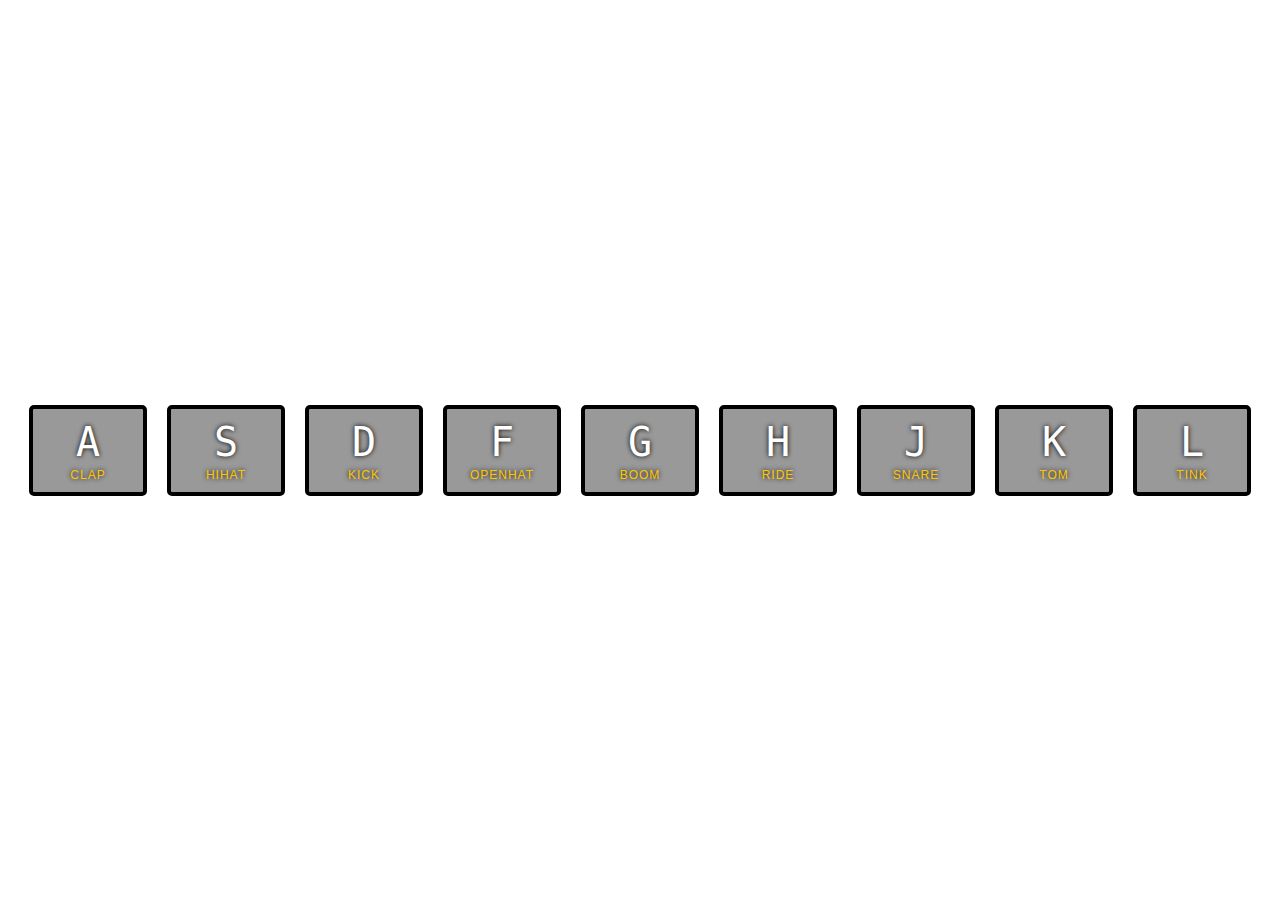
<file: 01-JS Drum Kit/index.html>
<!DOCTYPE html>
<html>
    <head>
        <meta charset="UTF-8">
        <title>JS Drum kit</title>
        <link rel="stylesheet" href="style.css">
    </head>

    <body>

        <div class="keys">
            <div data-key="65" class="key">
                <kbd>A</kbd>
                <span class="sound">clap</span>
            </div>
            <div data-key="83" class="key">
                <kbd>S</kbd>
                <span class="sound">hihat</span>
            </div>
            <div data-key="68" class="key">
                <kbd>D</kbd>
                <span class="sound">kick</span>
            </div>
            <div data-key="70" class="key">
                <kbd>F</kbd>
                <span class="sound">openhat</span>
            </div>
            <div data-key="71" class="key">
                <kbd>G</kbd>
                <span class="sound">boom</span>
            </div>
            <div data-key="72" class="key">
                <kbd>H</kbd>
                <span class="sound">ride</span>
            </div>
            <div data-key="74" class="key">
                <kbd>J</kbd>
                <span class="sound">snare</span>
            </div>
            <div data-key="75" class="key">
                <kbd>K</kbd>
                <span class="sound">tom</span>
            </div>
            <div data-key="76" class="key">
                <kbd>L</kbd>
                <span class="sound">tink</span>
            </div>
            
        </div>


        <audio data-key="65" src="sounds/clap.wav"></audio>
        <audio data-key="83" src="sounds/hihat.wav"></audio>
        <audio data-key="68" src="sounds/kick.wav"></audio>
        <audio data-key="70" src="sounds/openhat.wav"></audio>
        <audio data-key="71" src="sounds/boom.wav"></audio>
        <audio data-key="72" src="sounds/ride.wav"></audio>
        <audio data-key="74" src="sounds/snare.wav"></audio>
        <audio data-key="75" src="sounds/tom.wav"></audio>
        <audio data-key="76" src="sounds/tink.wav"></audio>

        <script>
            
            function playSound(e){
                /**
                 ` `: ES6 template literals 
                 https://developer.mozilla.org/en-US/docs/Web/JavaScript/Reference/Template_literals
                 https://developers.google.com/web/updates/2015/01/ES6-Template-Strings
                 */
                const audio = document.querySelector(`audio[data-key="${e.keyCode}"]`);
                const key   = document.querySelector(`div[data-key="${e.keyCode}"]`);
                if(!audio || !key)
                    return;

                key.classList.add('playing');
                audio.currentTime = 0; // Rewind to the start
                audio.play(); // Play the audio.
            };

            function removeTransition(e){
                if(e.propertyName !== 'transform') return; // Skip if it's not a transform.
                e.target.classList.remove('playing');
            }

            const keys = Array.from(document.querySelectorAll('.key'));
            // Transition event occurs when a CSS transition has completed. 
            keys.forEach(key => key.addEventListener('transitionend', removeTransition)); 

            window.addEventListener('keydown',  playSound);

        </script>

    </body>




</html>
</file>
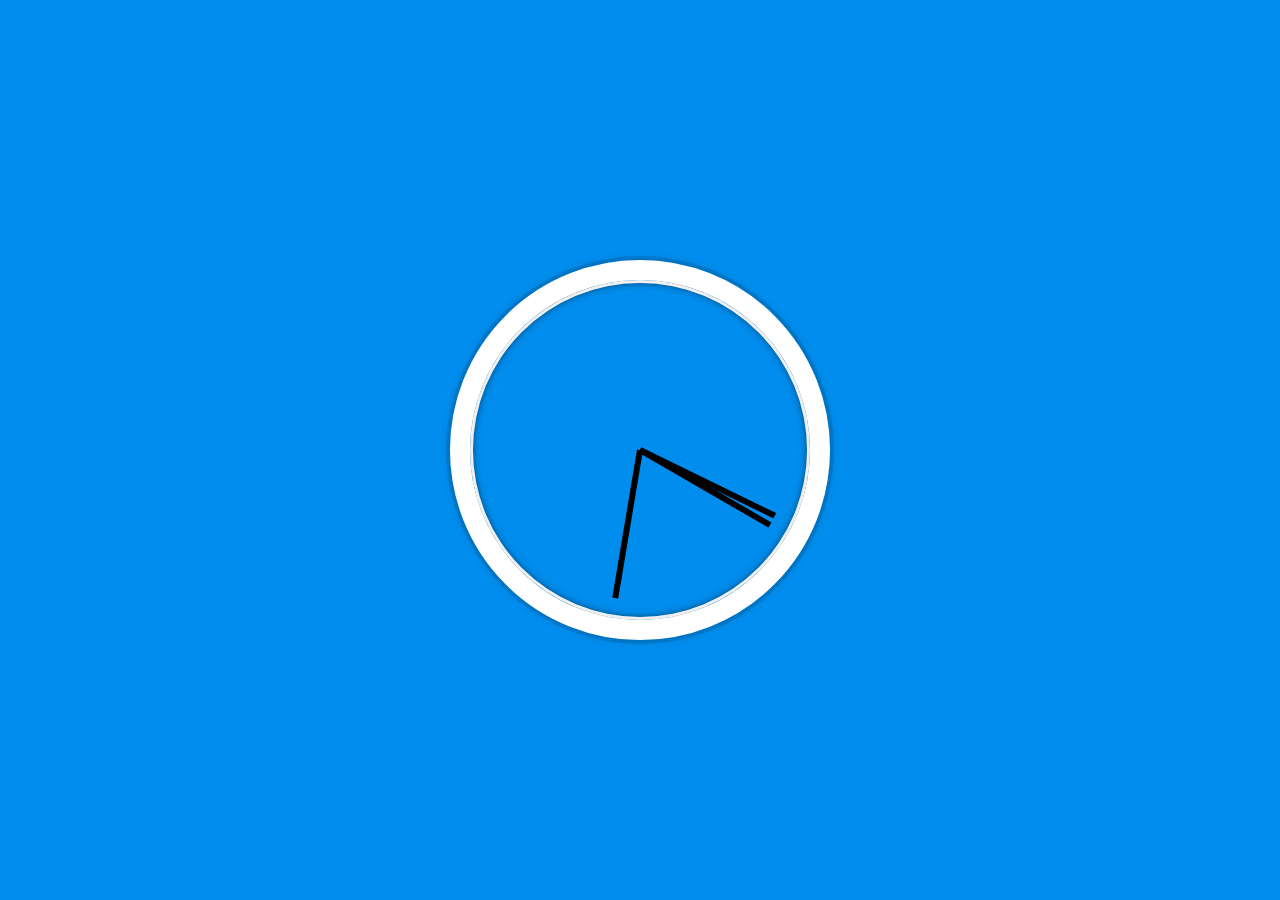
<file: 02-JS&CSS Clock/index.html>
<!DOCTYPE html>
<html>
    <head>
        <meta charset="UTF-8">
        <title>JS CSS Clock</title>
        <link rel="stylesheet" href="style.css">
    </head>
    <body>

        <div class="clock">
            <div class="clock-face">
                <div class="hand hour-hand"></div>
                <div class="hand min-hand"></div>
                <div class="hand second-hand"></div>
            </div>
        </div>

        <script>
            const secondHand = document.querySelector(".second-hand");
            const minsHand   = document.querySelector(".min-hand");
            const hourHand   = document.querySelector(".hour-hand");

            function setDate(){
                const now = new Date();

                const seconds = now.getSeconds();
                const secondsDegrees = ((seconds/60)*360)+90; // +90 as we have added tranform 90deg by default
                secondHand.style.transform = `rotate(${secondsDegrees}deg)`;

                const mins = now.getMinutes();
                // Mins to degrees , 60 mins -> 360deg 
                const minsDegrees = ((mins / 60) * 360) + ((seconds/60)*6)+90; // 
                minsHand.style.transform = `rotate(${minsDegrees}deg)`;

                const hour = now.getHours();
                const hourDegrees = ((hour/12)*360)+((mins/60)*30)+90;
                hourHand.style.transform = `rotate(${hourDegrees}deg)`;
            }
            setDate();

            setInterval(setDate,1000);

        </script>

    </body>
</html>
</file>
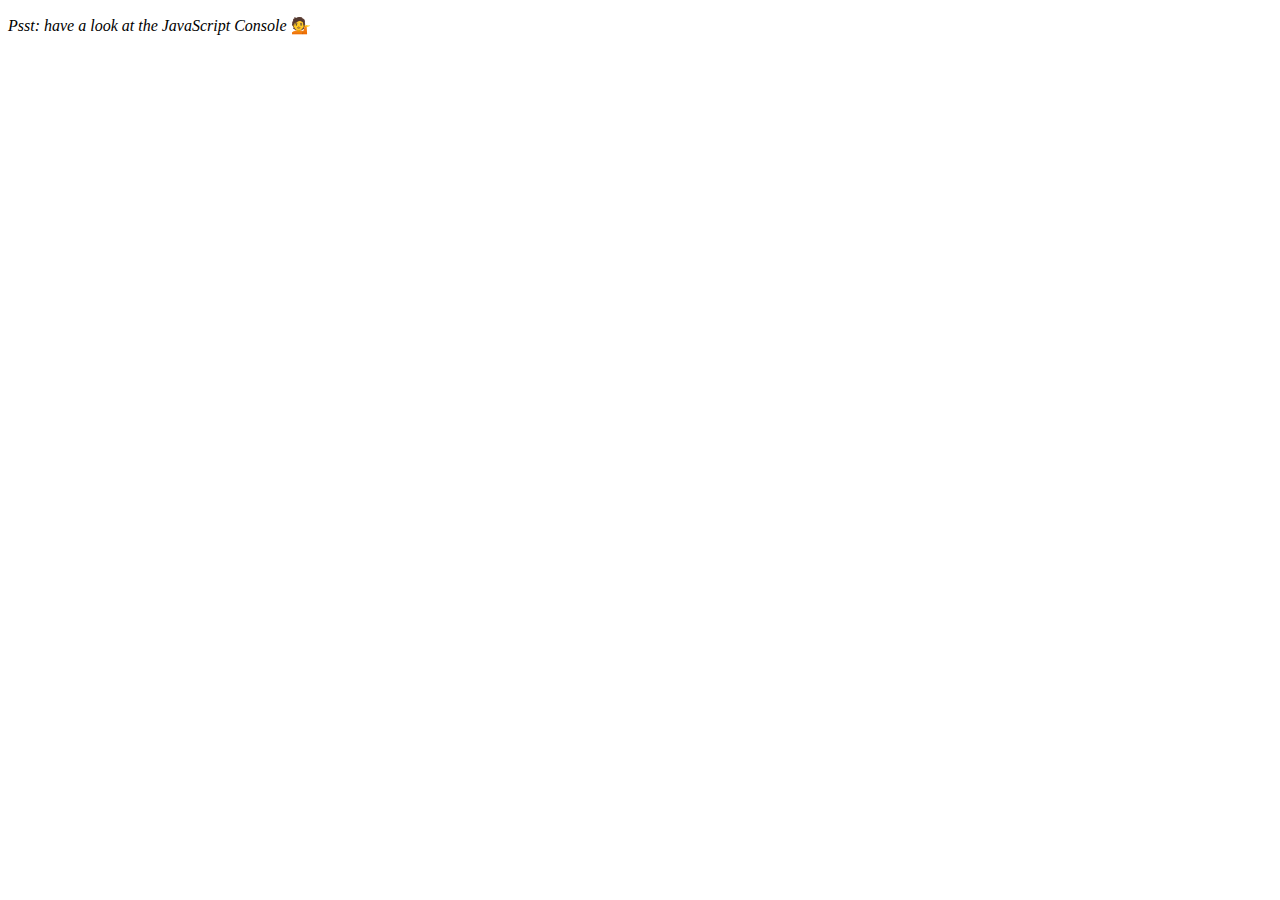
<file: 04-Array Cardio Day1/index.html>
<!DOCTYPE html>
<html>
    <head>
        <meta charset="UTF-8">
        <title>Array Cardio</title>
    </head>
    <body>
        <p><em>Psst: have a look at the JavaScript Console</em> 💁</p>

        <script>

            const inventors = [
                    { first: 'Albert', last: 'Einstein', year: 1879, passed: 1955 },
                    { first: 'Isaac', last: 'Newton', year: 1643, passed: 1727 },
                    { first: 'Galileo', last: 'Galilei', year: 1564, passed: 1642 },
                    { first: 'Marie', last: 'Curie', year: 1867, passed: 1934 },
                    { first: 'Johannes', last: 'Kepler', year: 1571, passed: 1630 },
                    { first: 'Nicolaus', last: 'Copernicus', year: 1473, passed: 1543 },
                    { first: 'Max', last: 'Planck', year: 1858, passed: 1947 },
                    { first: 'Katherine', last: 'Blodgett', year: 1898, passed: 1979 },
                    { first: 'Ada', last: 'Lovelace', year: 1815, passed: 1852 },
                    { first: 'Sarah E.', last: 'Goode', year: 1855, passed: 1905 },
                    { first: 'Lise', last: 'Meitner', year: 1878, passed: 1968 },
                    { first: 'Hanna', last: 'Hammarström', year: 1829, passed: 1909 }
            ];
            const people = ['Beck, Glenn', 'Becker, Carl', 'Beckett, Samuel', 'Beddoes, Mick', 'Beecher, Henry', 'Beethoven, Ludwig', 'Begin, Menachem', 'Belloc, Hilaire', 'Bellow, Saul', 'Benchley, Robert', 'Benenson, Peter', 'Ben-Gurion, David', 'Benjamin, Walter', 'Benn, Tony', 'Bennington, Chester', 'Benson, Leana', 'Bent, Silas', 'Bentsen, Lloyd', 'Berger, Ric', 'Bergman, Ingmar', 'Berio, Luciano', 'Berle, Milton', 'Berlin, Irving', 'Berne, Eric', 'Bernhard, Sandra', 'Berra, Yogi', 'Berry, Halle', 'Berry, Wendell', 'Bethea, Erin', 'Bevan, Aneurin', 'Bevel, Ken', 'Biden, Joseph', 'Bierce, Ambrose', 'Biko, Steve', 'Billings, Josh', 'Biondo, Frank', 'Birrell, Augustine', 'Black, Elk', 'Blair, Robert', 'Blair, Tony', 'Blake, William'];

            // Array.prototype.filter()
            // 1. Filter the list of inventors for those who were born in the 1500's
            const fifteen = inventors.filter( inventor =>  (inventor.year >= 1500 && inventor.year < 1600));
            console.table(fifteen);

            // Array.prototype.map() 
            // 2. Give us an array of the inventory first and last names. 
            const fullNames = inventors.map( inventor => `${inventor.first} ${inventor.last}`);
            console.log(fullNames);


            // Array.prototype.sort()
            // 3. Sort the inventors by birthdate , oldest to yougest.
            const ordered = inventors.sort((a,b) => a.year>b.year?1:-1);
            console.table(ordered);

            // Array.prototype.reduce()
            // 4. How many years did all the inventors live ? 
            const totalYears = inventors.reduce((total, inventor) => {
                return total +=(inventor.passed - inventor.year);
            },0);
            console.log(totalYears);

            // 5. Sort the inventors by years lived. 
            const oldest = inventors.sort((a, b) => {
                const lastGuy = a.passed - a.year;
                const nextGuy = b.passed - b.year;
                return lastGuy > nextGuy ? -1 : 1;
            });
            console.table(oldest);

            // 6. Create a list of boulevards in paris that contain 'de' anywhere in the name. 
            // https://en.wikipedia.org/wiki/Category:Boulevards_in_Paris
           /* const category = document.querySelector('.mw-category');
            const links    = Array.from(category.querySelectorAll("a"));
            const de       = links 
                                .map(link => link.textContent)
                                .filter(streetName => streetName.include('de'));
            */                

            // 7. Sort exercise 
            // Sort the people alphabetically by last name
            // const sortByAlphabets = people.sort((a,b) => a.split(",")[1].trim() > b.split(",")[1].trim() ? 1 : -1);

            const sortByAlphabets = people.sort((a, b) => {
              const [aLast, aFirst]  = a.split(", ");
              const [bLast, bFirst] = b.split(", "); 
              return aLast > bLast ? 1 : -1;
            });

            console.table(sortByAlphabets);

            // 8. Reduce Exercise 
            // Sum up the instances of each these. 
            const data = ['car', 'car', 'truck', 'truck', 'bike', 'walk', 'car', 'van', 'bike', 'walk', 'car', 'van', 'car', 'truck'];
            const transportation = data.reduce(function(obj, item){
                console.log(item);
                if(!obj[item])
                    obj[item] = 0;

                obj[item]++;
                return obj;
            },{});

            console.table(transportation);

        </script>
    </body>

</html>
</file>
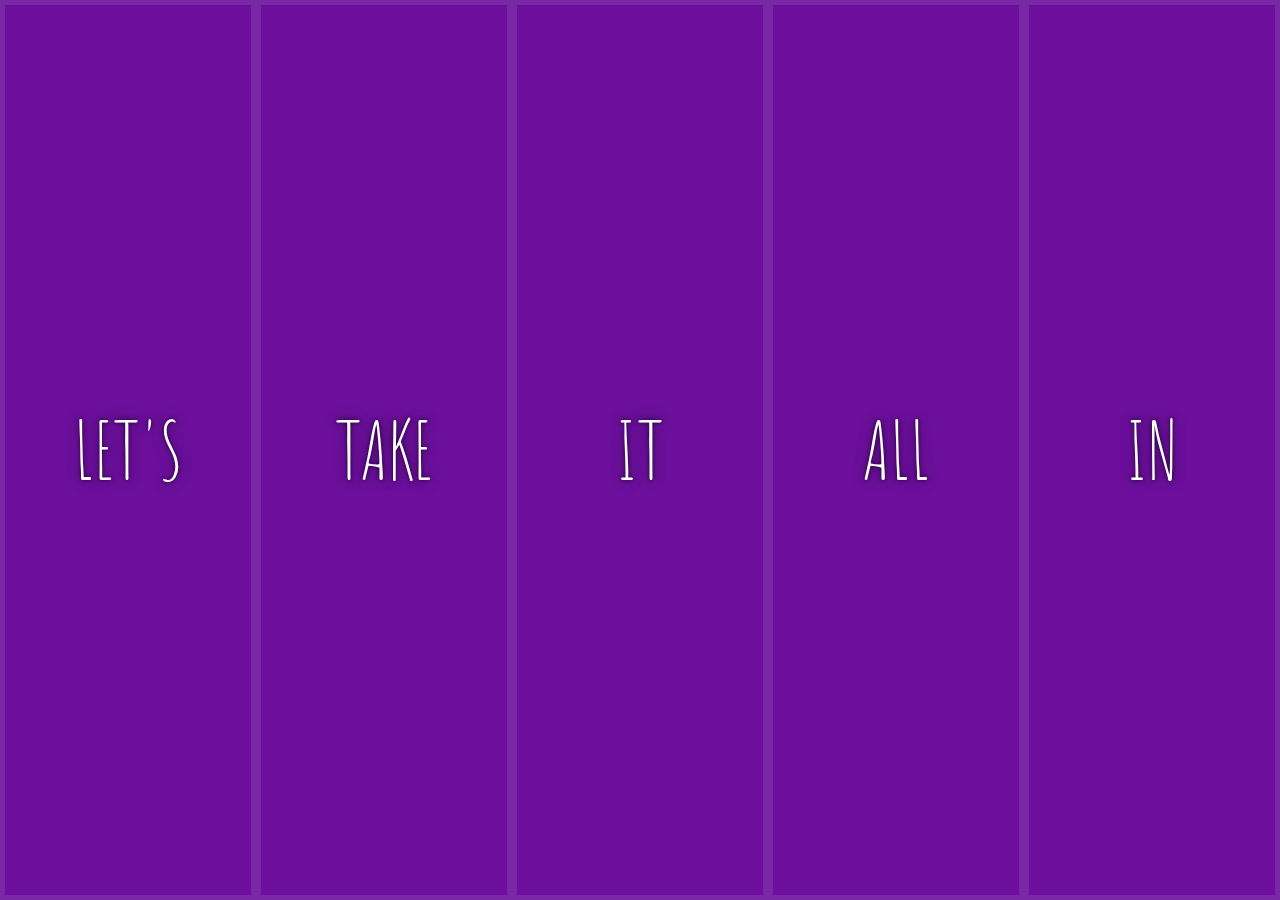
<file: 05-Flex Panel Gallery/index.html>
<!DOCTYPE html>
<html lang="en">
    <head>
        <meta charset="UTF-8">
        <title>Flex Panel</title>
        <link href='https://fonts.googleapis.com/css?family=Amatic+SC' rel='stylesheet' type='text/css'>
        <link rel="stylesheet" href="style.css">
    </head>
    <body>
        <div class="panels">
            <div class="panel panel1">
                <p>Hey</p>
                <p>Let's</p>
                <p>Dance</p>
            </div>
            <div class="panel panel2">
                <p>Give</p>
                <p>Take</p>
                <p>Receive</p>
            </div>
            <div class="panel panel3">
                <p>Experience</p>
                <p>It</p>
                <p>Today</p>
            </div>
            <div class="panel panel4">
                <p>Give</p>
                <p>All</p>
                <p>You can</p>
            </div>
            <div class="panel panel5">
                <p>Life</p>
                <p>In</p>
                <p>Motion</p>
            </div>
        </div>

        <script>
             const panels = document.querySelectorAll('.panel');
            function toggleOpen() {
                console.log('Hello');
                this.classList.toggle('open');
            }
            function toggleActive(e) {
                console.log(e.propertyName);
                if (e.propertyName.includes('flex')) {
                    this.classList.toggle('open-active');
                }
            }
            panels.forEach(panel => panel.addEventListener('click', toggleOpen));
            panels.forEach(panel => panel.addEventListener('transitionend', toggleActive));

        </script>
    </body>
</html>
</file>
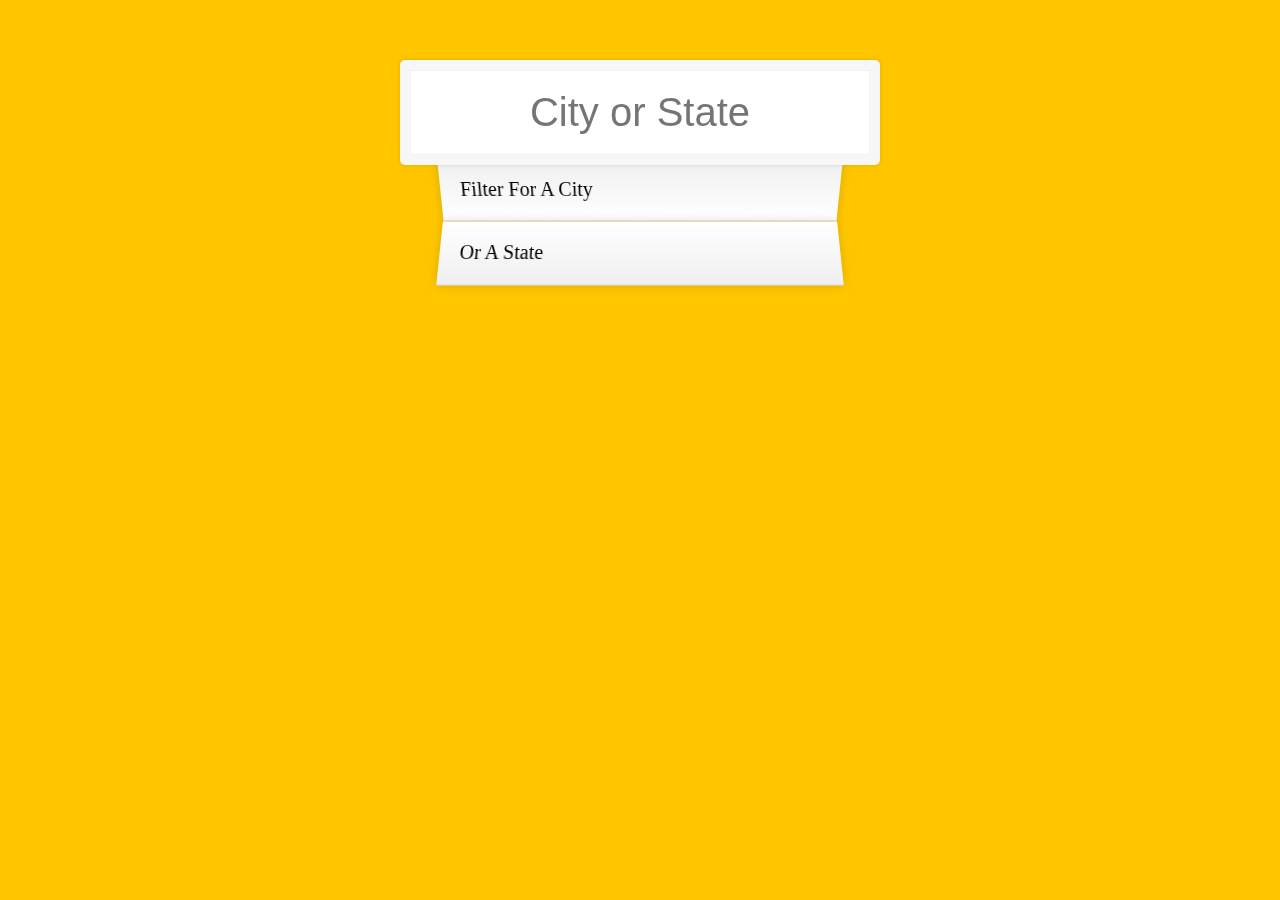
<file: 06-Type Ahead/index.html>
<!DOCTYPE html> 
<head>
    <head>
        <meta charset="UTF-8">
        <title>Type Ahead</title>
        <link rel="stylesheet" href="style.css">
    </head>
    <body>
        
        <form class="search-form">
            <input type="text" class="search" placeholder="City or State">
            <ul class="suggestions">
                <li>Filter for a city</li>
                <li>or a state</li>
            </ul>
        </form>
        
        <script>
            
            const endpoint = 'https://gist.githubusercontent.com/Miserlou/c5cd8364bf9b2420bb29/raw/2bf258763cdddd704f8ffd3ea9a3e81d25e2c6f6/cities.json';

            const cities = [];
            fetch(endpoint)
                .then(blob => blob.json())
                .then(data => cities.push(...data));
            

            function findMatches(wordToMatch , cities){
                return cities.filter(place => {
                    // here we need to figure out if the city or state matches with searches.
                    
                    const regex = new RegExp(wordToMatch , 'gi');
                    return place.city.match(regex) || place.state.match(regex);
                });
            }

            function numberWithCommas(x) {
                return x.toString().replace(/\B(?=(\d{3})+(?!\d))/g, ',');
            }

            function displayMatches() {
                console.log(this.value);
                const matchArray = findMatches(this.value, cities);

                const html = matchArray.map(place => {
                    const regex = new RegExp(this.value, "gi");
                    const cityName = place.city.replace(regex, `<span class='hl'>${this.value}</span>`);
                    const stateName = place.state.replace(regex, `<span class='hl'>${this.value}</span>`);

                     return `
                        <li>
                            <span class="name">${cityName}, ${stateName}</span>
                            <span class="population">${numberWithCommas(place.population)}</span>
                        </li>
                    `;
                }).join('');

                suggestions.innerHTML = html;
            }

            const searchInput = document.querySelector('.search');
            const suggestions = document.querySelector('.suggestions');

            searchInput.addEventListener('change', displayMatches);
            searchInput.addEventListener('keyup', displayMatches);


            /**
                Sort by location , rank etc information which is available in the json.
            
            **/

        </script>
    </body>

</head>
</file>
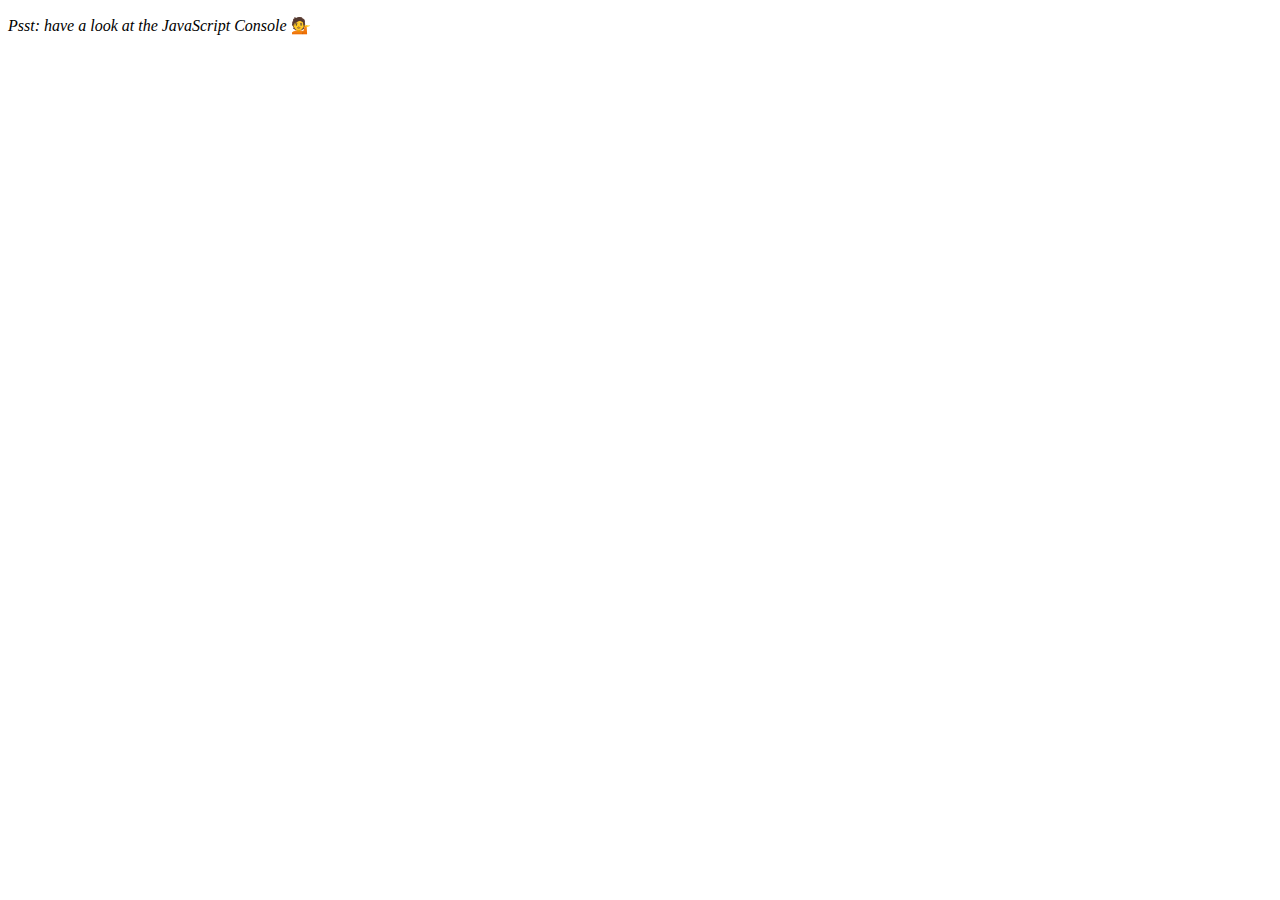
<file: 07-Array Cardio Day2/index.html>
<!DOCTYPE html>
<html lang="en">

<head>
    <meta charset="UTF-8">
    <title>Array Cardio 💪💪</title>
</head>

<body>
    <p><em>Psst: have a look at the JavaScript Console</em> 💁</p>
    <script>
        // ## Array Cardio Day 2
        const people = [
            { name: 'Wes', year: 1988 },
            { name: 'Kait', year: 1986 },
            { name: 'Irv', year: 1970 },
            { name: 'Lux', year: 2015 }
        ];
        const comments = [
            { text: 'Love this!', id: 523423 },
            { text: 'Super good', id: 823423 },
            { text: 'You are the best', id: 2039842 },
            { text: 'Ramen is my fav food ever', id: 123523 },
            { text: 'Nice Nice Nice!', id: 542328 }
        ];
    // Some and Every Checks
    // Array.prototype.some() // is at least one person 19 or older?
    const isAdult = people.some(person => ((new Date()).getFullYear()) - person.year >= 19);
    console.log({isAdult});

    // Array.prototype.every() // is everyone 19 or older?
    const allAdults = people.every(person => ((new Date()).getFullYear()) - person.year >= 19);
    console.log({ allAdults });


    // Array.prototype.find()
    // Find is like filter, but instead returns just the one you are looking for
    // find the comment with the ID of 823423
    const comment = comments.find(comment => comment.id === 823423);
    console.log(comment);

    // Array.prototype.findIndex()
    // Find the comment with this ID
    // delete the comment with the ID of 823423
    const index = comments.findIndex(comment => comment.id == 823423);
    console.log(index);
    // comments.splice(index,1);
    // ... Spread operator.
    const newComments = [
        ...comments.slice(0, index),
        ...comments.slice(index+1)
    ];

    console.table(newComments);


    </script>
</body>

</html>
</file>
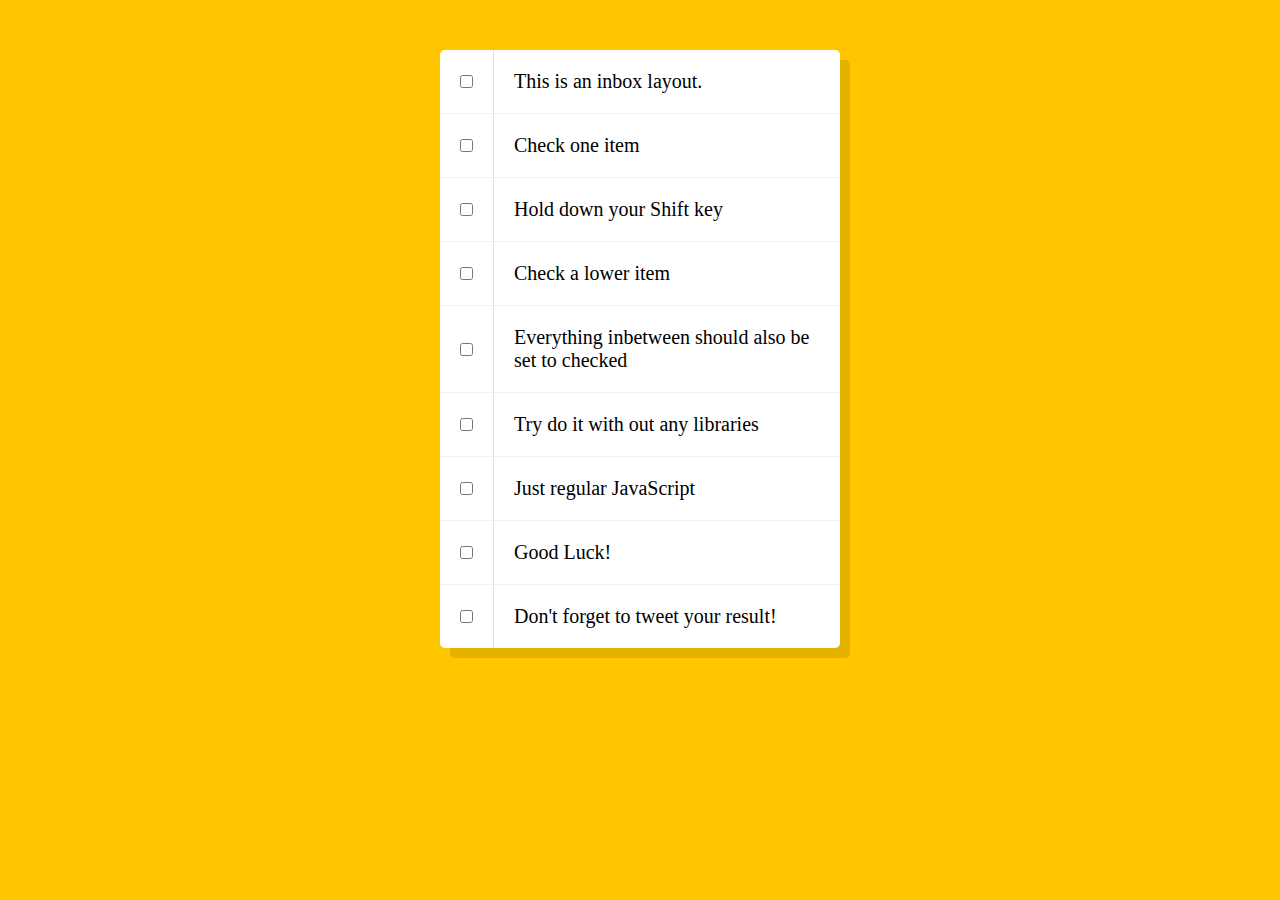
<file: 10-Hold Shift and Check Checkboxes/index.html>
<!DOCTYPE html>
<html lang="en">

<head>
    <meta charset="UTF-8">
    <title>Hold Shift to Check Multiple Checkboxes</title>
    <link rel="stylesheet" href="style.css">
</head>

<body>
    
    <!--
   The following is a common layout you would see in an email client.
   When a user clicks a checkbox, holds Shift, and then clicks another checkbox a few rows down, all the checkboxes inbetween those two checkboxes should be checked.
  -->
    <div class="inbox">
        <div class="item">
            <input type="checkbox">
            <p>This is an inbox layout.</p>
        </div>
        <div class="item">
            <input type="checkbox">
            <p>Check one item</p>
        </div>
        <div class="item">
            <input type="checkbox">
            <p>Hold down your Shift key</p>
        </div>
        <div class="item">
            <input type="checkbox">
            <p>Check a lower item</p>
        </div>
        <div class="item">
            <input type="checkbox">
            <p>Everything inbetween should also be set to checked</p>
        </div>
        <div class="item">
            <input type="checkbox">
            <p>Try do it with out any libraries</p>
        </div>
        <div class="item">
            <input type="checkbox">
            <p>Just regular JavaScript</p>
        </div>
        <div class="item">
            <input type="checkbox">
            <p>Good Luck!</p>
        </div>
        <div class="item">
            <input type="checkbox">
            <p>Don't forget to tweet your result!</p>
        </div>
    </div>

    <script>

        const checkboxes = document.querySelectorAll('.inbox input[type="checkbox"]');
            let lastChecked;
            function handleCheck(e) {
                // Check if they had the shift key down
                // AND check that they are checking it
                let inBetween = false;
                if (e.shiftKey && this.checked) {
                    // go ahead and do what we please
                    // loop over every single checkbox
                    checkboxes.forEach(checkbox => {
                        console.log(checkbox);
                        if (checkbox === this || checkbox === lastChecked) {
                            inBetween = !inBetween;
                            console.log('Starting to check them inbetween!');
                        }
                        if (inBetween) {
                            checkbox.checked = true;
                        }
                    });
                }
                lastChecked = this;
            }
            checkboxes.forEach(checkbox => checkbox.addEventListener('click', handleCheck));
    </script>
</body>

</html>
</file>
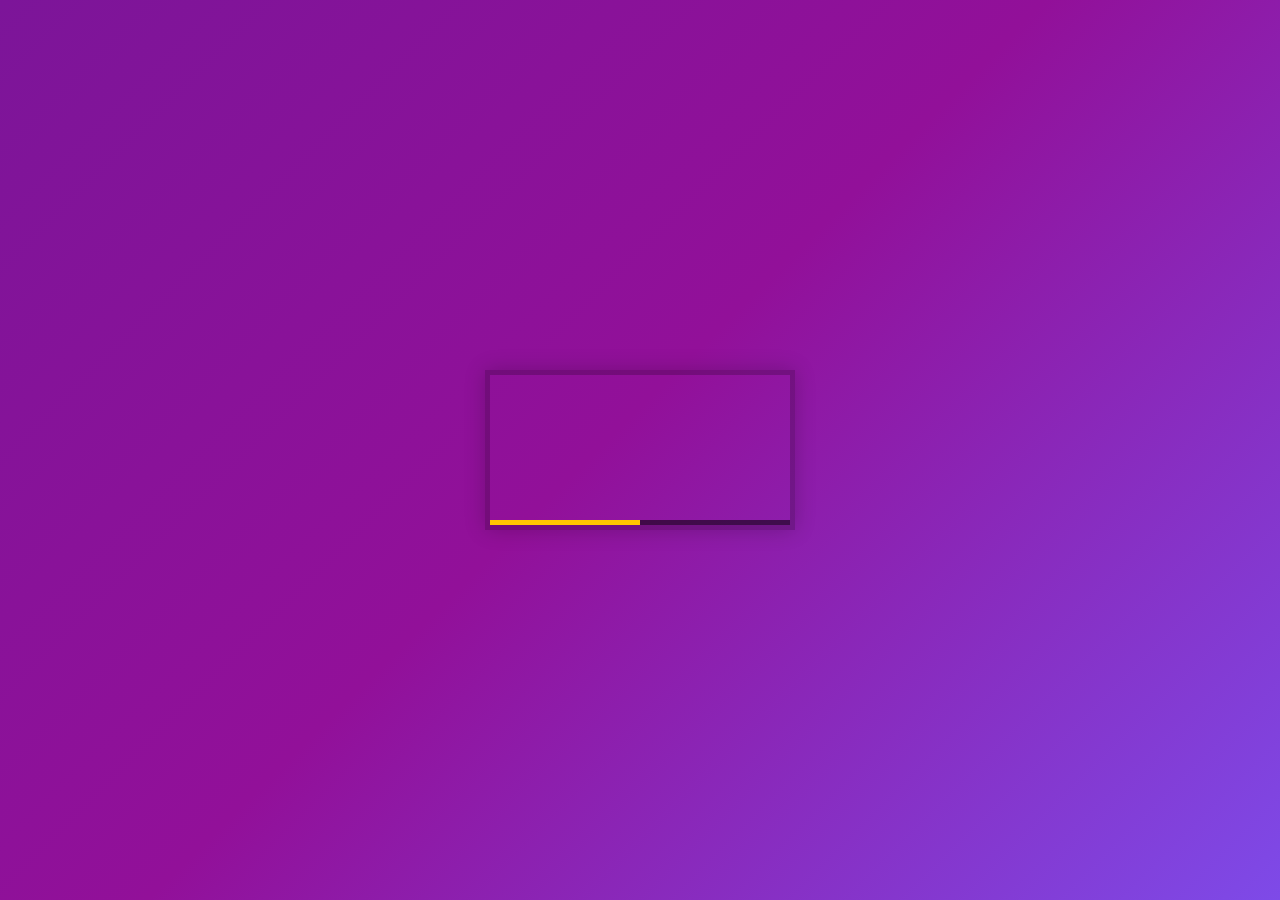
<file: 11- Custom Video Player/index.html>
<!DOCTYPE html>
<html lang="en">

<head>
    <meta charset="UTF-8">
    <title>HTML Video Player</title>
    <link rel="stylesheet" href="style.css">
</head>

<body>

    <div class="player">
        <video class="player__video viewer" src="https://player.vimeo.com/external/194837908.sd.mp4?s=c350076905b78c67f74d7ee39fdb4fef01d12420&profile_id=164"></video>

        <div class="player__controls">
            <div class="progress">
                <div class="progress__filled"></div>
            </div>
            <button class="player__button toggle" title="Toggle Play">►</button>
            <input type="range" name="volume" class="player__slider" min="0" max="1" step="0.05" value="1">
            <input type="range" name="playbackRate" class="player__slider" min="0.5" max="2" step="0.1" value="1">
            <button data-skip="-10" class="player__button">« 10s</button>
            <button data-skip="25" class="player__button">25s »</button>
        </div>
    </div>

    <script src="scripts.js"></script>
</body>

</html>
</file>
<file: 01-JS Drum Kit/style.css>
html {
  font-size: 10px;
  background: url(http://i.imgur.com/b9r5sEL.jpg) bottom center;
  background-size: cover;
}
body,html {
  margin: 0;
  padding: 0;
  font-family: sans-serif;
}

.keys {
  display: flex;
  flex: 1;
  min-height: 100vh;
  align-items: center;
  justify-content: center;
}

.key {
  border: .4rem solid black;
  border-radius: .5rem;
  margin: 1rem;
  font-size: 1.5rem;
  padding: 1rem .5rem;
  transition: all .07s ease;
  width: 10rem;
  text-align: center;
  color: white;
  background: rgba(0,0,0,0.4);
  text-shadow: 0 0 .5rem black;
}

.playing {
  transform: scale(1.1);
  border-color: #ffc600;
  box-shadow: 0 0 1rem #ffc600;
}

kbd {
  display: block;
  font-size: 4rem;
}

.sound {
  font-size: 1.2rem;
  text-transform: uppercase;
  letter-spacing: .1rem;
  color: #ffc600;
}
</file>
<file: 02-JS&CSS Clock/style.css>
html {
      background:#018DED url(http://unsplash.it/1500/1000?image=881&blur=50);
      background-size:cover;
      font-family:'helvetica neue';
      text-align: center;
      font-size: 10px;
    }
    body {
      margin: 0;
      font-size: 2rem;
      display:flex;
      flex:1;
      min-height: 100vh;
      align-items: center;
    }
    .clock {
      width: 30rem;
      height: 30rem;
      border:20px solid white;
      border-radius:50%;
      margin:50px auto;
      position: relative;
      padding:2rem;
      box-shadow:
        0 0 0 4px rgba(0,0,0,0.1),
        inset 0 0 0 3px #EFEFEF,
        inset 0 0 10px black,
        0 0 10px rgba(0,0,0,0.2);
    }
    .clock-face {
      position: relative;
      width: 100%;
      height: 100%;
      transform: translateY(-3px); /* account for the height of the clock hands */
    }
    .hand {
      width:50%;
      height:6px;
      background:black;
      position: absolute;
      top:50%;
      transform-origin: 100%;
      transform: rotate(90deg);
      transition: all 0.05s;
      transition-timing-function: cubic-bezier(0.1, 2.7, 0.58, 1);
    }

    /**
        transform 
        transform-origin 
        transition
        transition-timing-function
    
    **/
</file>
<file: 05-Flex Panel Gallery/style.css>
html {
    box-sizing: border-box;
    background:#ffc600;
    font-family:'helvetica neue';
    font-size: 20px;
    font-weight: 200;
}
body {
    margin: 0;
}
*, *:before, *:after {
    box-sizing: inherit;
}
.panels {
    min-height:100vh;
    overflow: hidden;
    display: flex;
}
.panel {
    background:#6B0F9C;
    box-shadow:inset 0 0 0 5px rgba(255,255,255,0.1);
    color:white;
    text-align: center;
    align-items:center;
    /* Safari transitionend event.propertyName === flex */
    /* Chrome + FF transitionend event.propertyName === flex-grow */
    transition:
    font-size 0.7s cubic-bezier(0.61,-0.19, 0.7,-0.11),
    flex 0.7s cubic-bezier(0.61,-0.19, 0.7,-0.11),
    background 0.2s;
    font-size: 20px;
    background-size:cover;
    background-position:center;
    flex: 1;
    justify-content: center;
    display: flex;
    flex-direction: column;
}
.panel1 { background-image:url(https://source.unsplash.com/gYl-UtwNg_I/1500x1500); }
.panel2 { background-image:url(https://source.unsplash.com/rFKUFzjPYiQ/1500x1500); }
.panel3 { background-image:url(https://images.unsplash.com/photo-1465188162913-8fb5709d6d57?ixlib=rb-0.3.5&q=80&fm=jpg&crop=faces&cs=tinysrgb&w=1500&h=1500&fit=crop&s=967e8a713a4e395260793fc8c802901d); }
.panel4 { background-image:url(https://source.unsplash.com/ITjiVXcwVng/1500x1500); }
.panel5 { background-image:url(https://source.unsplash.com/3MNzGlQM7qs/1500x1500); }
/* Flex Items */
.panel > * {
    margin:0;
    width: 100%;
    transition:transform 0.5s;
    flex: 1 0 auto;
    display:flex;
    justify-content: center;
    align-items: center;
}
.panel > *:first-child { transform: translateY(-100%); }
.panel.open-active > *:first-child { transform: translateY(0); }
.panel > *:last-child { transform: translateY(100%); }
.panel.open-active > *:last-child { transform: translateY(0); }
.panel p {
    text-transform: uppercase;
    font-family: 'Amatic SC', cursive;
    text-shadow:0 0 4px rgba(0, 0, 0, 0.72), 0 0 14px rgba(0, 0, 0, 0.45);
    font-size: 2em;
}
.panel p:nth-child(2) {
    font-size: 4em;
}
.panel.open {
    flex: 5;
    font-size:40px;
}
</file>
<file: 06-Type Ahead/style.css>
html {
    box-sizing: border-box;
    background:#ffc600;
    font-family:'helvetica neue';
    font-size: 20px;
    font-weight: 200;
}
*, *:before, *:after {
    box-sizing: inherit;
}
input {
    width: 100%;
    padding:20px;
}

.search-form {
    max-width:400px;
    margin:50px auto;
}

input.search {
    margin: 0;
    text-align: center;
    outline:0;
    border: 10px solid #F7F7F7;
    width: 120%;
    left: -10%;
    position: relative;
    top: 10px;
    z-index: 2;
    border-radius: 5px;
    font-size: 40px;
    box-shadow: 0 0 5px rgba(0, 0, 0, 0.12), inset 0 0 2px rgba(0, 0, 0, 0.19);
}


.suggestions {
    margin: 0;
    padding: 0;
    position: relative;
    /*perspective:20px;*/
}
.suggestions li {
    background:white;
    list-style: none;
    border-bottom: 1px solid #D8D8D8;
    box-shadow: 0 0 10px rgba(0, 0, 0, 0.14);
    margin:0;
    padding:20px;
    transition:background 0.2s;
    display:flex;
    justify-content:space-between;
    text-transform: capitalize;
}

.suggestions li:nth-child(even) {
    transform: perspective(100px) rotateX(3deg) translateY(2px) scale(1.001);
    background: linear-gradient(to bottom,  #ffffff 0%,#EFEFEF 100%);
}
.suggestions li:nth-child(odd) {
    transform: perspective(100px) rotateX(-3deg) translateY(3px);
    background: linear-gradient(to top,  #ffffff 0%,#EFEFEF 100%);
}

span.population {
    font-size: 15px;
}

.hl {
    background:#ffc600;
}
</file>
<file: 10-Hold Shift and Check Checkboxes/style.css>
html {
    font-family: sans-serif;
    background:#ffc600;
}
.inbox {
    max-width:400px;
    margin:50px auto;
    background:white;
    border-radius:5px;
    box-shadow:10px 10px 0 rgba(0,0,0,0.1);
}
.item {
    display:flex;
    align-items:center;
    border-bottom: 1px solid #F1F1F1;
}
.item:last-child {
    border-bottom:0;
}
input:checked + p {
    background:#F9F9F9;
    text-decoration: line-through;
}
input[type="checkbox"] {
    margin:20px;
}
p {
    margin:0;
    padding:20px;
    transition:background 0.2s;
    flex:1;
    font-family:'helvetica neue';
    font-size: 20px;
    font-weight: 200;
    border-left: 1px solid #D1E2FF;
}
</file>
<file: 11- Custom Video Player/style.css>
html {
  box-sizing: border-box;
}

*, *:before, *:after {
  box-sizing: inherit;
}

body {
  margin: 0;
  padding: 0;
  display:flex;
  background:#7A419B;
  min-height:100vh;
  background: linear-gradient(135deg, #7c1599 0%,#921099 48%,#7e4ae8 100%);
  background-size:cover;
  align-items: center;
  justify-content: center;
}

.player {
  max-width:750px;
  border:5px solid rgba(0,0,0,0.2);
  box-shadow:0 0 20px rgba(0,0,0,0.2);
  position: relative;
  font-size: 0;
  overflow: hidden;
}

/* This css is only applied when fullscreen is active. */
.player:fullscreen {
  max-width: none;
  width: 100%;
}

.player:-webkit-full-screen {
  max-width: none;
  width: 100%;
}

.player__video {
  width: 100%;
}

.player__button {
  background:none;
  border:0;
  line-height:1;
  color:white;
  text-align: center;
  outline:0;
  padding: 0;
  cursor:pointer;
  max-width:50px;
}

.player__button:focus {
  border-color: #ffc600;
}

.player__slider {
  width:10px;
  height:30px;
}

.player__controls {
  display:flex;
  position: absolute;
  bottom:0;
  width: 100%;
  transform: translateY(100%) translateY(-5px);
  transition:all .3s;
  flex-wrap:wrap;
  background:rgba(0,0,0,0.1);
}

.player:hover .player__controls {
  transform: translateY(0);
}

.player:hover .progress {
  height:15px;
}

.player__controls > * {
  flex:1;
}

.progress {
  flex:10;
  position: relative;
  display:flex;
  flex-basis:100%;
  height:5px;
  transition:height 0.3s;
  background:rgba(0,0,0,0.5);
  cursor:ew-resize;
}

.progress__filled {
  width:50%;
  background:#ffc600;
  flex:0;
  flex-basis:50%;
}

/* unholy css to style input type="range" */

input[type=range] {
  -webkit-appearance: none;
  background:transparent;
  width: 100%;
  margin: 0 5px;
}
input[type=range]:focus {
  outline: none;
}
input[type=range]::-webkit-slider-runnable-track {
  width: 100%;
  height: 8.4px;
  cursor: pointer;
  box-shadow: 1px 1px 1px rgba(0, 0, 0, 0), 0 0 1px rgba(13, 13, 13, 0);
  background: rgba(255,255,255,0.8);
  border-radius: 1.3px;
  border: 0.2px solid rgba(1, 1, 1, 0);
}
input[type=range]::-webkit-slider-thumb {
  height: 15px;
  width: 15px;
  border-radius: 50px;
  background: #ffc600;
  cursor: pointer;
  -webkit-appearance: none;
  margin-top: -3.5px;
  box-shadow:0 0 2px rgba(0,0,0,0.2);
}
input[type=range]:focus::-webkit-slider-runnable-track {
  background: #bada55;
}
input[type=range]::-moz-range-track {
  width: 100%;
  height: 8.4px;
  cursor: pointer;
  box-shadow: 1px 1px 1px rgba(0, 0, 0, 0), 0 0 1px rgba(13, 13, 13, 0);
  background: #ffffff;
  border-radius: 1.3px;
  border: 0.2px solid rgba(1, 1, 1, 0);
}
input[type=range]::-moz-range-thumb {
  box-shadow: 0 0 0 rgba(0, 0, 0, 0), 0 0 0 rgba(13, 13, 13, 0);
  height: 15px;
  width: 15px;
  border-radius: 50px;
  background: #ffc600;
  cursor: pointer;
}
</file>
